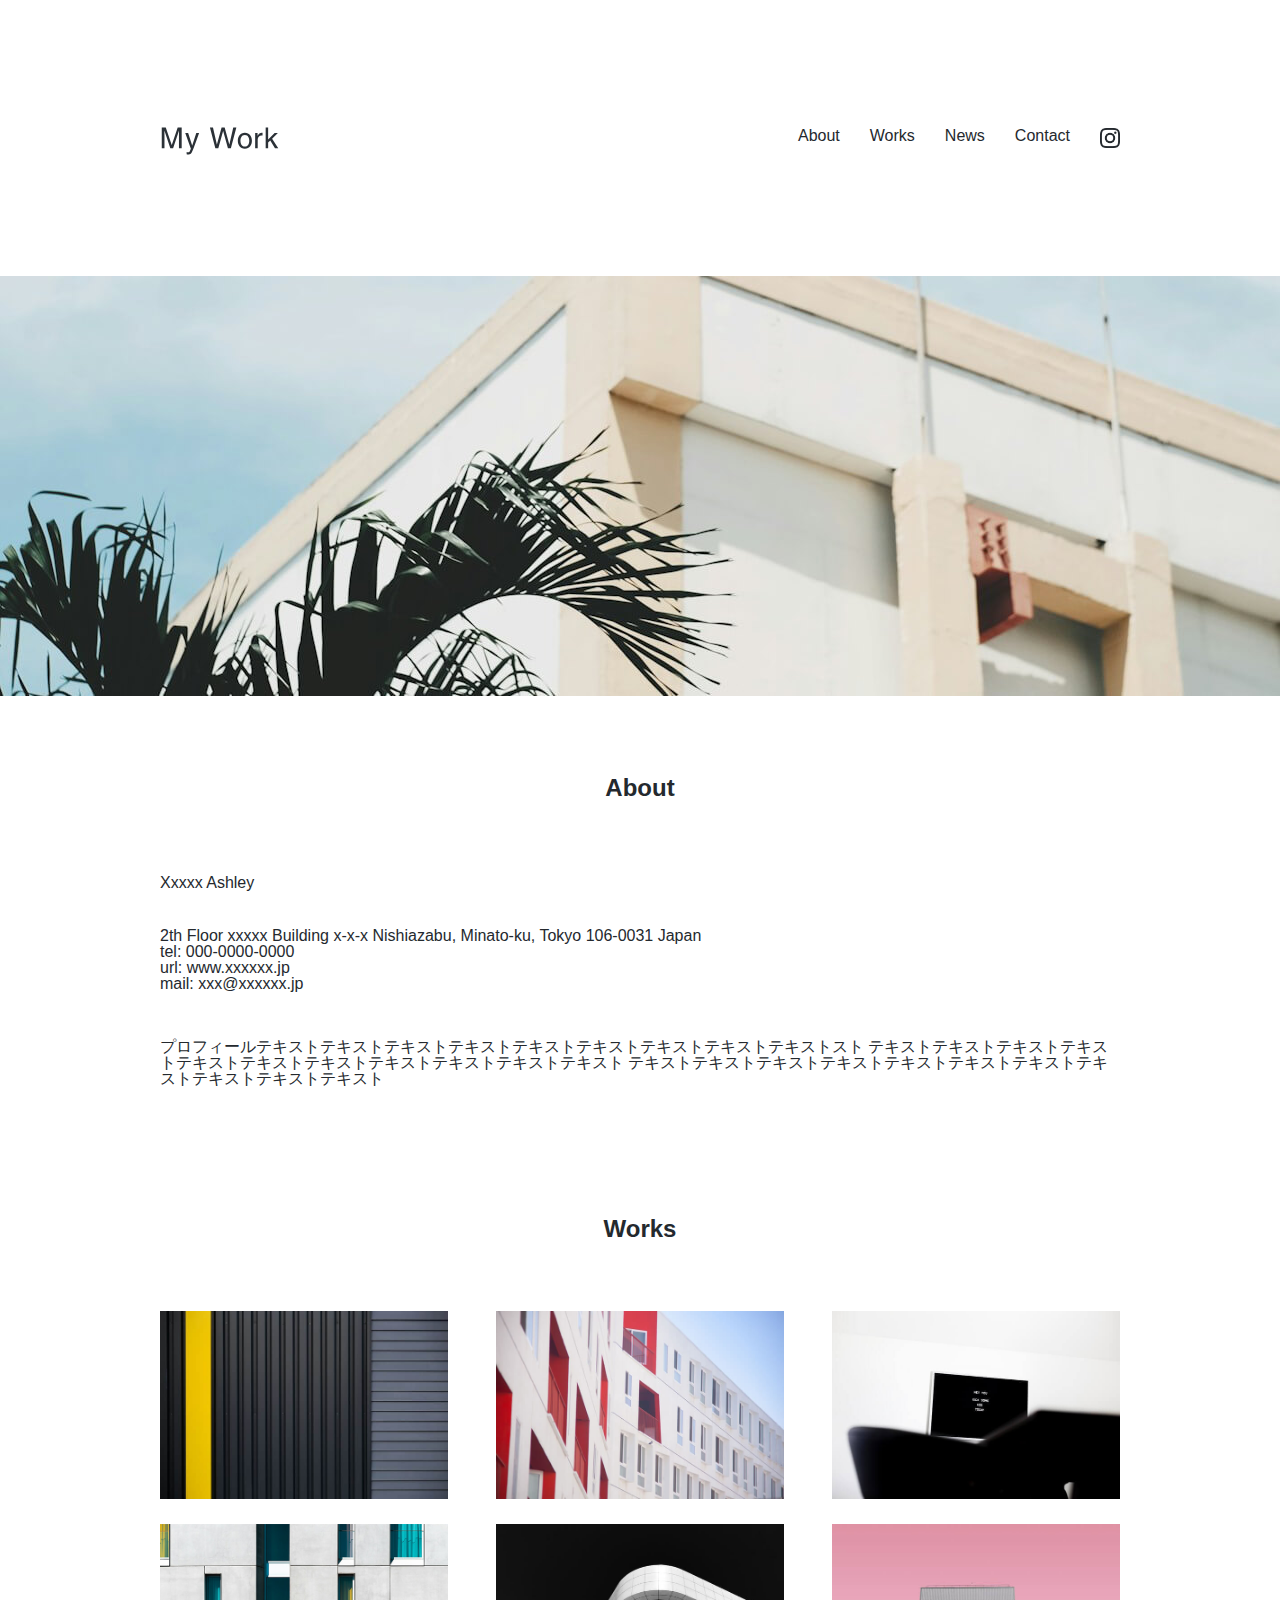
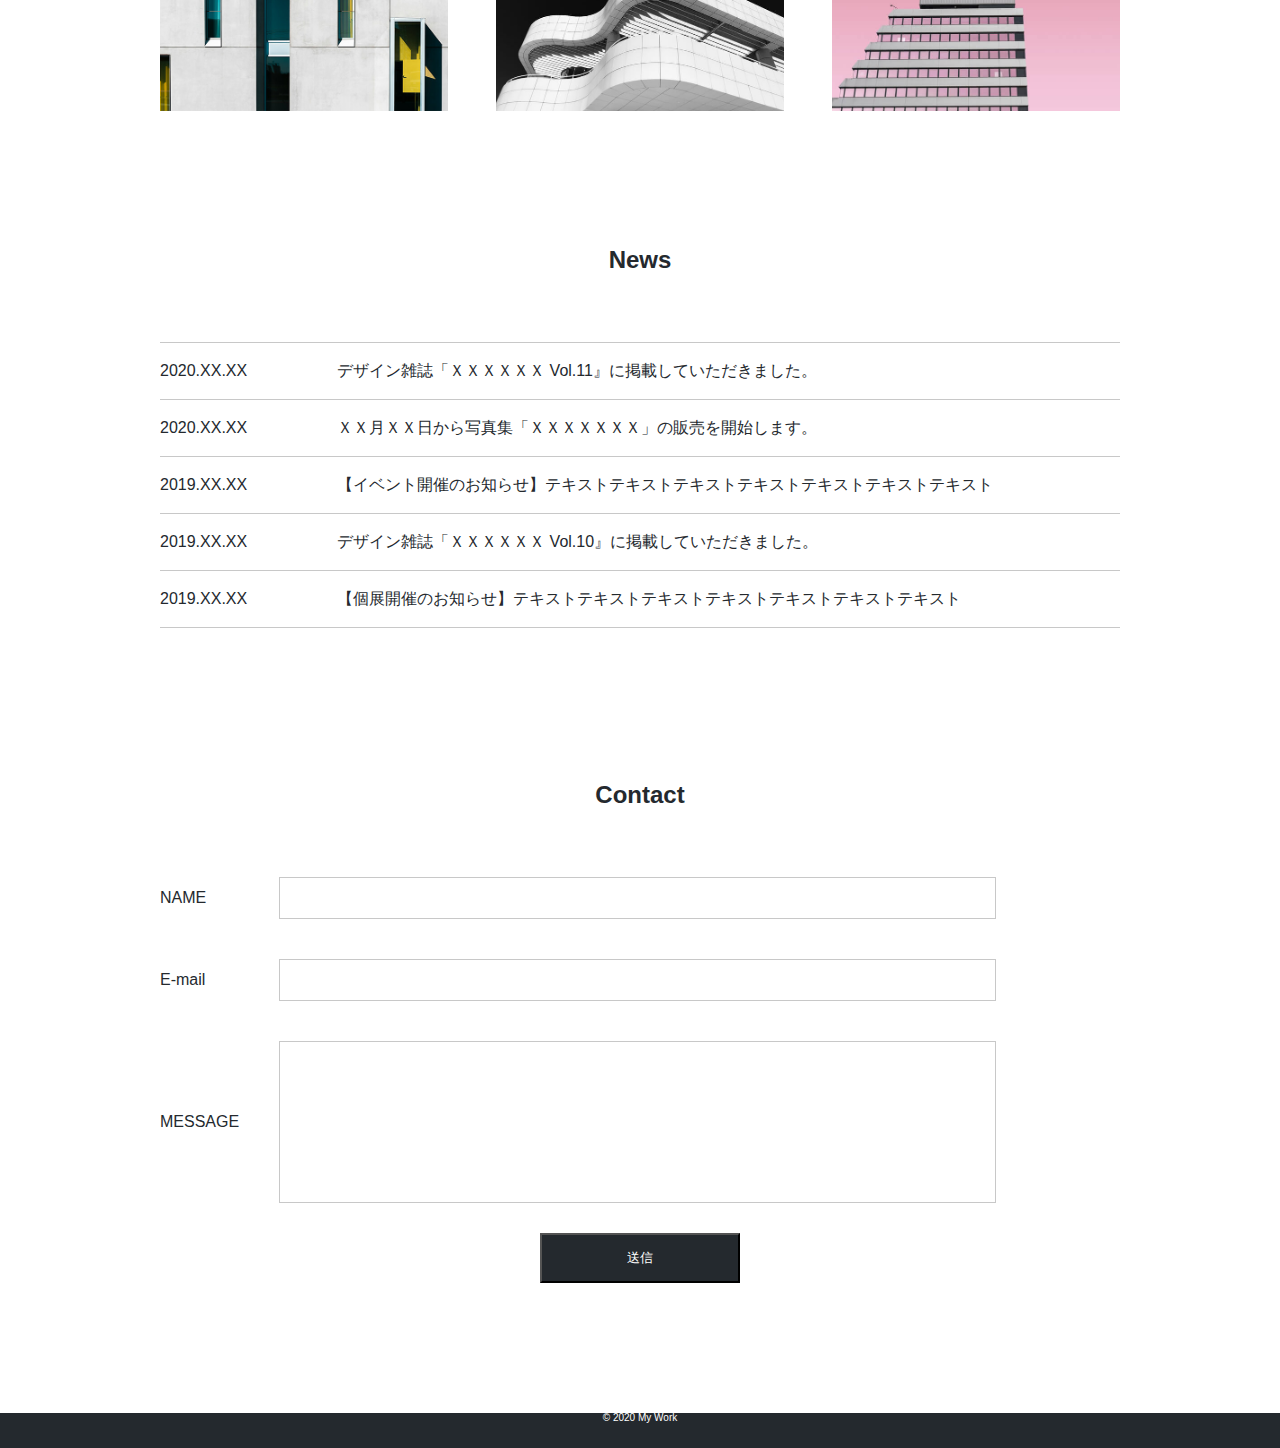
<file: 模写コーディング1/index.html>
<!DOCTYPE html>
<html lang="ja">

<head>
    <meta charset="UTF-8">
    <meta name="viewport" content="width=device-width, initial-scale=1.0">
    <title>My Work - Portfolio</title>
    <link rel="stylesheet" href="./css/reset.css">
    <link rel="stylesheet" href="./css/style.css">
</head>

<body>
    <header id="header" class="content">
        <h1>
            <img src="./img 5/logo.svg" alt="My Work">
        </h1>
        <ul>
            <li><a href="#about">About</a></li>
            <li><a href="#works">Works</a></li>
            <li><a href="#news">News</a></li>
            <li><a href="#contact">Contact</a></li>
            <li><img src="./img 5/icon-instagram.png" alt=""></li>
        </ul>
    </header>

    <main>
        <div id="mainvisual">
            <img src="./img 5/mainvisual-pc.jpg" alt="">
        </div>

        <section id="about" class="content">
            <h2 class="about">About</h2>
            <p>Xxxxx Ashley</p>
            <p>2th Floor xxxxx Building x-x-x Nishiazabu, Minato-ku, Tokyo 106-0031 Japan<br>
                tel: 000-0000-0000<br>
                url: www.xxxxxx.jp<br>
                mail: xxx@xxxxxx.jp</p>
            <p>プロフィールテキストテキストテキストテキストテキストテキストテキストテキストテキストスト
                テキストテキストテキストテキストテキストテキストテキストテキストテキストテキストテキスト
                テキストテキストテキストテキストテキストテキストテキストテキストテキストテキストテキスト
            </p>
        </section>

        <section id="works" class="content">
            <h2>Works</h2>
            <ul>
                <li><img src="./img 5/works1.jpg" alt="img"></li>
                <li><img src="./img 5/works2.jpg" alt="img"></li>
                <li><img src="./img 5/works3.jpg" alt="img"></li>
                <li><img src="./img 5/works4.jpg" alt="img"></li>
                <li><img src="./img 5/works5.jpg" alt="img"></li>
                <li><img src="./img 5/works6.jpg" alt="img"></li>
            </ul>
        </section>

        <section id="news" class="content">
            <h2>News</h2>
            <dl>
                <dt>2020.XX.XX</dt>
                <dd>デザイン雑誌「ＸＸＸＸＸＸ Vol.11』に掲載していただきました。</dd>
                <dt>2020.XX.XX</dt>
                <dd>ＸＸ月ＸＸ日から写真集「ＸＸＸＸＸＸＸ」の販売を開始します。</dd>
                <dt>2019.XX.XX</dt>
                <dd>【イベント開催のお知らせ】テキストテキストテキストテキストテキストテキストテキスト</dd>
                <dt>2019.XX.XX</dt>
                <dd>デザイン雑誌「ＸＸＸＸＸＸ Vol.10』に掲載していただきました。</dd>
                <dt>2019.XX.XX</dt>
                <dd>【個展開催のお知らせ】テキストテキストテキストテキストテキストテキストテキスト</dd>
            </dl>
        </section>

        <section id="contact" class="content">
            <h2>Contact</h2>
            <dl>
                <dt>NAME</dt>
                <dd class="name_box"></dd>
                <dt>E-mail</dt>
                <dd class="e-mail_box"></dd>
                <dt>MESSAGE</dt>
                <dd class="message_box"></dd>
            </dl>
            <div class="button"><button type="submit">送信</button>
            </div>

        </section>
    </main>

    <footer>
        <p>&copy; 2020 My Work</p>
    </footer>


</body>

</html>
</file>
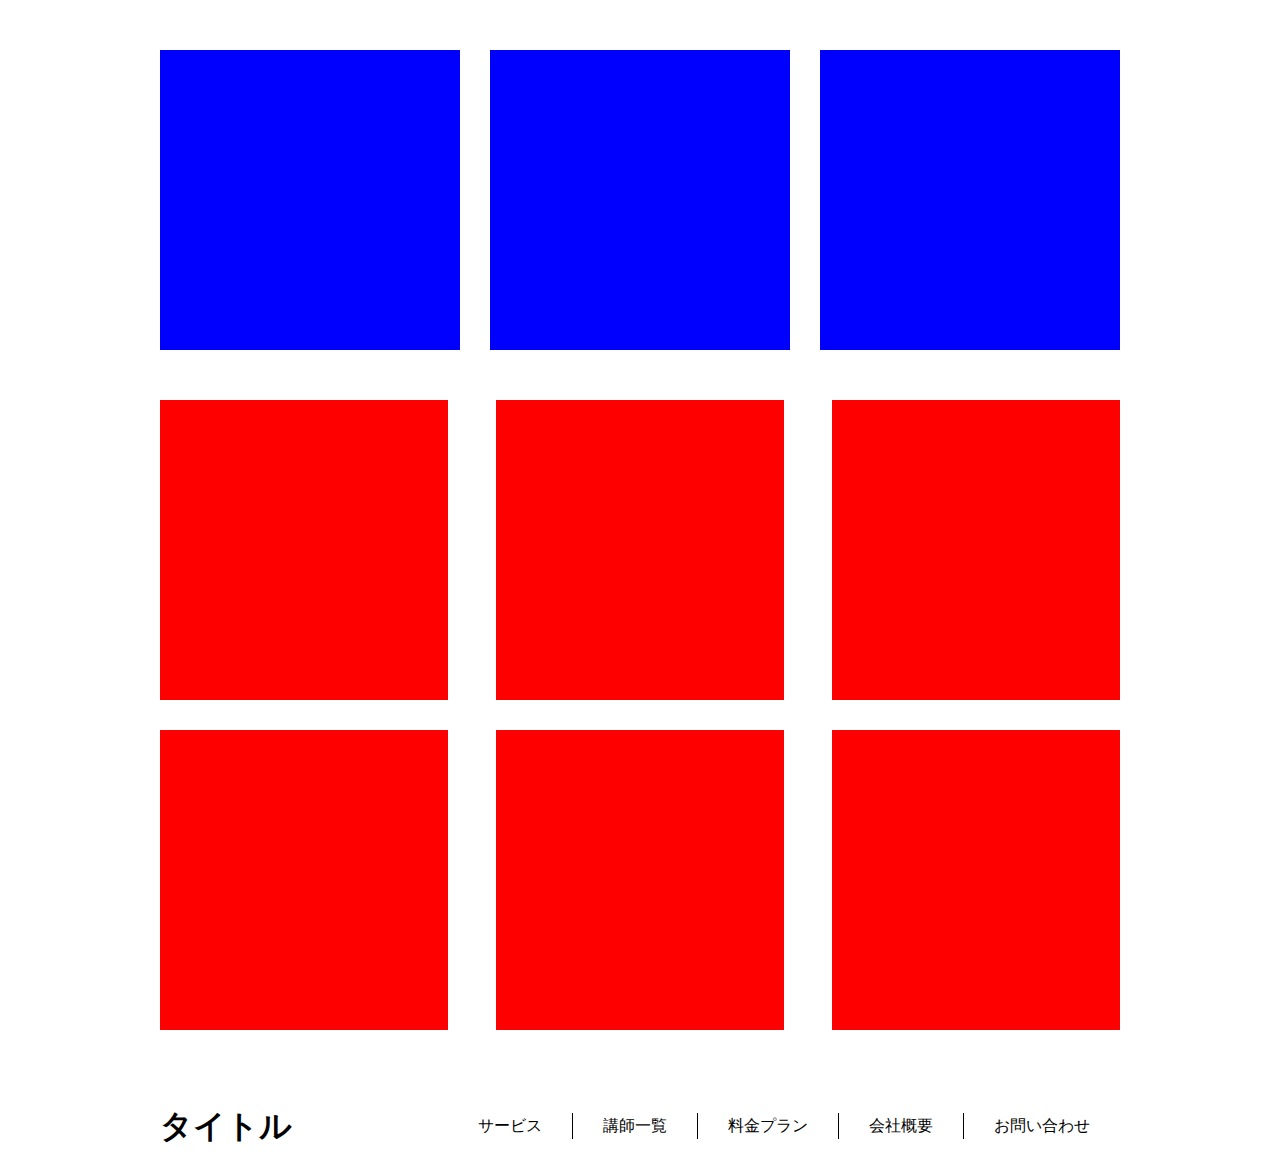
<file: 第2回コーディング課題＿瀬戸根/index.html>
<!DOCTYPE html>
<html lang="ja">

<head>
    <meta charset="UTF-8">
    <meta name="viewport" content="width=device-width, initial-scale=1.0">
    <title>Document</title>
    <link rel="stylesheet" href="./css/reset.css">
    <link rel="stylesheet" href="./css/style.css">
</head>

<body>
    <div class="contener-blue">
        <div class="box-blue"></div>
        <div class="box-blue"></div>
        <div class="box-blue"></div>
    </div>

    <div class="contener-red">
        <div class="box-red"></div>
        <div class="box-red"></div>
        <div class="box-red"></div>
        <div class="box-red"></div>
        <div class="box-red"></div>
        <div class="box-red"></div>
    </div>

    <div class="menu">
        <h1>タイトル</h1>
        <ul class="list">
            <li>サービス</li>
            <li>講師一覧</li>
            <li>料金プラン</li>
            <li>会社概要</li>
            <li>お問い合わせ</li>
        </ul>
    </div>

</body>

</html>
</file>
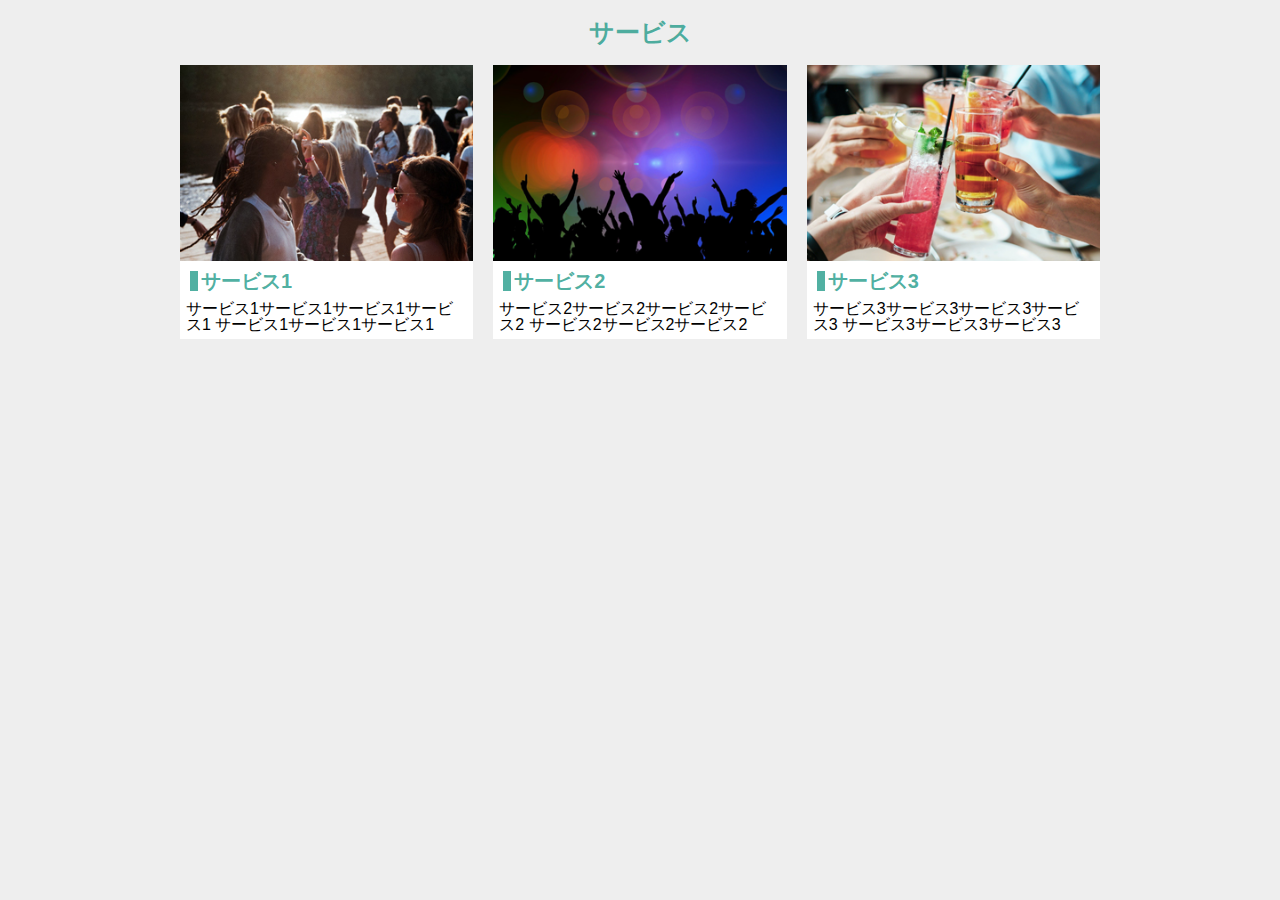
<file: 第3回コーディング課題＿瀬戸根/index.html>
<!DOCTYPE html>
<html lang="ja">

<head>
    <meta charset="UTF-8">
    <meta name="viewport" content="width=device-width, initial-scale=1.0">
    <title>第3回</title>
    <link rel="stylesheet" href="./css/reset.css">
    <link rel="stylesheet" href="./css/style.css">
</head>

<body>
    <div class="contener">
        <h1>サービス</h1>
        <div class="service">
            <div class="box">
                <img src="./images/main_1.jpg" alt="">
                <div>
                    <h2>サービス1</h2>
                    <p>サービス1サービス1サービス1サービス1
                        サービス1サービス1サービス1
                    </p>
                </div>

            </div>

            <div class="box">
                <img src="./images/main_2.png" alt="">
                <div>
                    <h2>サービス2</h2>
                    <p>サービス2サービス2サービス2サービス2
                        サービス2サービス2サービス2
                    </p>
                </div>

            </div>

            <div class="box">
                <img src="./images/main_3.png" alt="">
                <div>
                    <h2>サービス3</h2>
                    <p>サービス3サービス3サービス3サービス3
                        サービス3サービス3サービス3
                    </p>
                </div>

            </div>
        </div>
    </div>


    <script>
        let num = 0
        for (let i = 1; i <= 10; i++) {
            num += i;
        }

        if (num >= 20) {
            console.log("20以上");
        } else {
            console.log("20以下");
        }


    </script>

</body>

</html>
</file>
<file: 模写コーディング1/css/style.css>
@charset "utf-8";

.content {
  max-width: 960px;
  margin: 0 auto;
  padding: 0 4%;
}
h2 {
  text-align: center;
}

/*header*/

#header {
  padding-top: 120px;
  display: flex;
  justify-content: space-between;
  align-items: center;
}
#header ul {
  display: flex;
  gap: 30px;
}
#header ul img {
  width: 20px;
  height: 20px;
}

/*mainvisual*/

#mainvisual img {
  max-width: 100%;
  height: 420px;
  object-fit: cover;
}
#mainvisual {
  margin-top: 120px;
  margin-bottom: 80px;
}

/*About*/

.about {
  margin-bottom: 75px;
}
#about p:nth-of-type(1) {
  margin-bottom: 37px;
}
#about p:nth-of-type(2) {
  margin-bottom: 47px;
}

/*Works*/

#works h2 {
  margin: 130px auto 70px auto;
}
#works ul {
  display: flex;
  flex-wrap: wrap;
  justify-content: space-between;
  gap: 25px;
}
#works li {
  width: 30%;
}

/*News*/

#news h2 {
  margin: 137px auto 70px auto;
}
#news dl {
  display: grid;
  grid-template-columns: auto 1fr;
  border-top: solid 1px #c8c8c8;
}
#news dt {
  border-bottom: solid 1px #c8c8c8;
  padding: 20px 90px 20px 0;
}
#news dd {
  border-bottom: solid 1px #c8c8c8;
  padding: 20px 0 20px 0;
}

/*contact*/

#contact h2 {
  margin: 155px auto 70px auto;
}
#contact dl {
  display: grid;
  grid-template-columns: auto 1fr;
  align-items: center;
  gap: 40px;
}
.name_box {
  width: 85%;
  height: 40px;
  border: solid 1px #c8c8c8;
}
.e-mail_box {
  width: 85%;
  height: 40px;
  border: solid 1px #c8c8c8;
}
.message_box {
  width: 85%;
  height: 160px;
  border: solid 1px #c8c8c8;
}
#contact button {
  width: 200px;
  height: 50px;
  background-color: #24292e;
  color: white;
  margin: 30px auto 130px auto;
}
.button {
  text-align: center;
}

/*footer*/

footer {
  text-align: center;
  width: 100%;
  height: 35px;
  background-color: #24292e;
}
footer p {
  color: white;
  font-size: 10px;
}

/*SP*/

@media screen and (max-width: 600px) {
  .content {
    flex-direction: column;
  }
}

#herder {
  max-width: 100%;
}
</file>
<file: 第2回コーディング課題＿瀬戸根/css/style.css>
@charset "utf-8";

.contener-blue {
  width: 960px;
  margin: 50px auto;
  display: flex;
  justify-content: space-between;
}
.box-blue {
  width: 300px;
  height: 300px;
  background: blue;
}

.contener-red {
  max-width: 960px;
  margin: 50px auto;
  display: flex;
  justify-content: space-between;
  flex-wrap: wrap;
  gap: 30px;
}
.box-red {
  width: 30%;
  height: 300px;
  background: red;
}

.menu {
  max-width: 960px;
  margin: 0 auto;
  padding: 30px;
  display: flex;
  align-items: center;
  justify-content: space-between;
}

.list {
  display: flex;
  gap: 30px;
}

li {
  padding: 5px 30px 5px 0;
  border-right: 1px solid;
}
.list li:last-child {
  border-right: none;
}

@media screen and (max-width: 767px) {
  .contener-blue {
    flex-direction: column;
    padding: 0 10px;
    gap: 30px;
  }
  .box-blue {
    width: 100%;
  }
  .contener-red {
    flex-direction: column;
    padding: 0 10px;
    gap: 30px;
  }
  .box-red {
    width: 100%;
  }
  .menu {
    flex-direction: column;
    align-items: flex-start;
  }
  .list {
    padding: 10px;
    flex-direction: column;
    gap: 10px;
  }
  li {
    padding: 0 180px 10px 0;
    border-right: none;
    border-bottom: 1px solid;
  }
  h1 {
    padding: 0 0 0 10px;
  }
}
</file>
<file: 第3回コーディング課題＿瀬戸根/css/style.css>
@charset "utf-8";

body {
  background-color: #eeeeee;
}
h1 {
  padding: 20px 0 0 0;
  text-align: center;
  color: #219a88c8;
  font-size: 25px;
}

h2 {
  margin: 10px;
  padding: 0 0 0 3px;
  color: #219a88c8;
  font-size: 20px;
  border-left: 8px solid #219a88c8;
}

p {
  margin: 6px;
}
.contener {
  max-width: 960px;
  margin: 0 auto;
}

.service {
  padding: 20px;
  display: flex;
  justify-content: space-between;
  gap: 20px;
}
.box {
  background-color: white;
}

@media screen and (max-width: 400px) {
  .contener2 {
    flex-direction: column;
  }
  img {
    width: 100%;
  }
}
</file>
